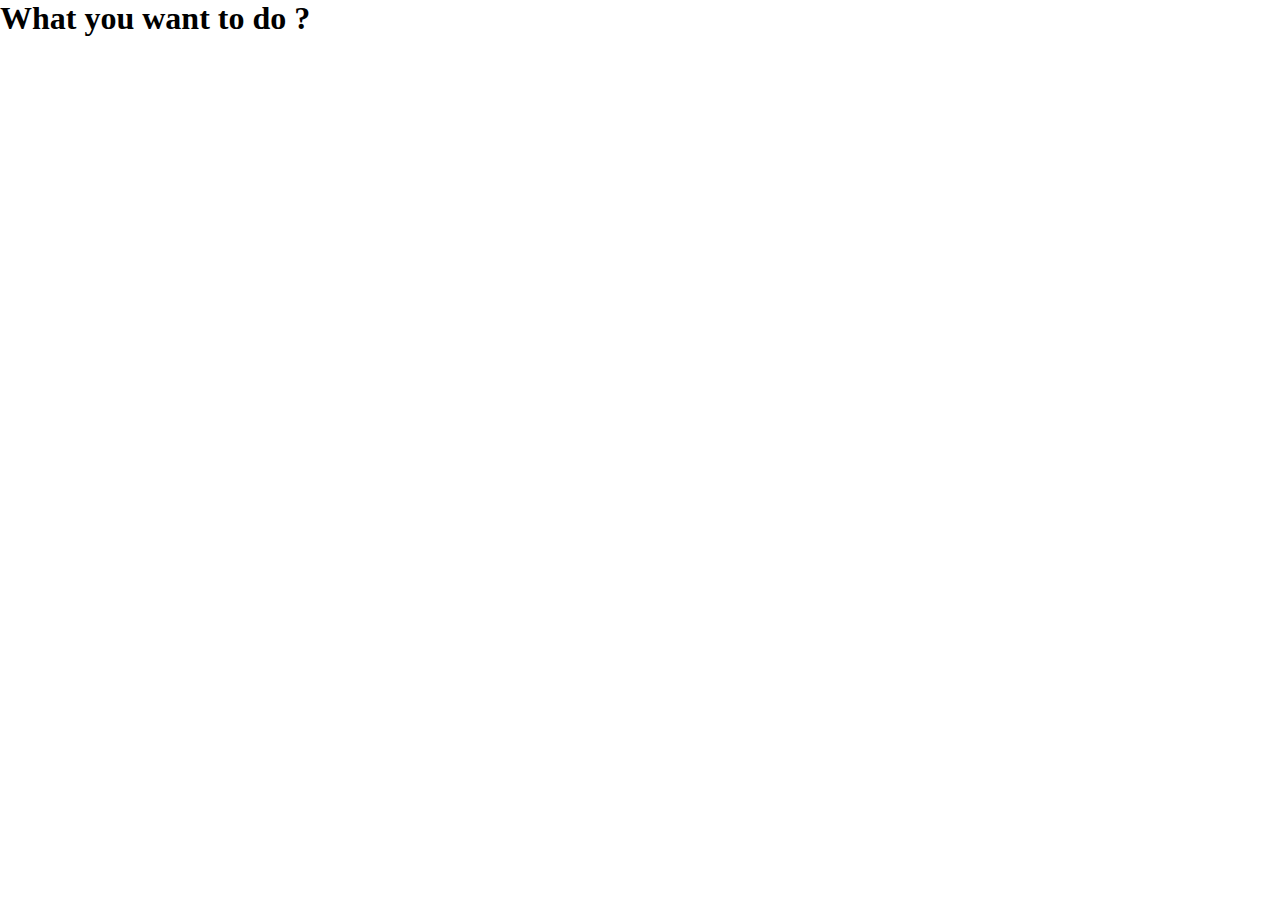
<file: index.html>
<!doctype html>
<html lang="en">
  <head>
    <meta charset="UTF-8" />
    <meta name="viewport" content="width=device-width, initial-scale=1.0" />
    <meta http-equiv="X-UA-Compatible" content="ie=edge" />
    <title>Document</title>
    <link rel="stylesheet" href="style.css">
  </head>
  <body>
    <h1>What you want to do ?</h1>
    <script src="script.js"></script>
  </body>
</html>
</file>
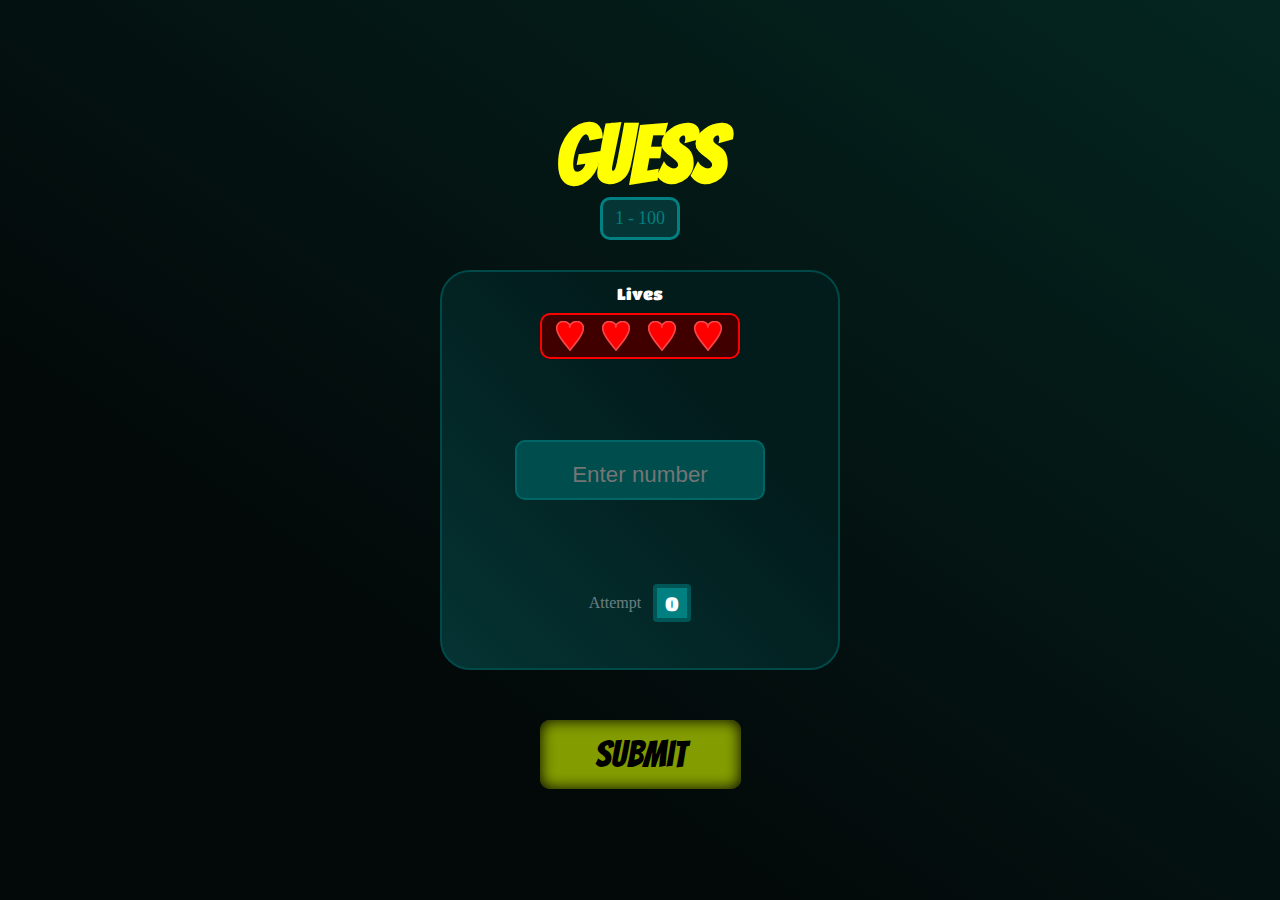
<file: number-gussing/index.html>
<!doctype html>
<html lang="en">
  <head>
    <meta charset="UTF-8" />
    <meta name="viewport" content="width=device-width, initial-scale=1.0" />
    <meta http-equiv="X-UA-Compatible" content="ie=edge" />
    <title>number Gussing</title>
    <link rel="stylesheet" href="style.css" />
  </head>
  <body>
    <div class="parentContainer">
      <h1>Guess</h1>
      <div class="range">
        <p class="lRange">1</p>
        <p>-</p>
        <p class="uRange">100</p>
      </div>
      <div class="container">
        <div class="hearts">
          <span>Lives</span>
          <div class="hearts-row">
            <svg class="left-side-heart-1" viewBox="0 0 281.34 566.84">
              <g transform="matrix(1, 0, 0, 1, 275.95, 442.45)">
                <path
                  d="M-5.66,-312.63 C-5.66,-428.39 -183.52,-483.12 -250.39,-366.97 C-317.26,-250.81 -138.89,-43.14 -5.66,113.34"
                  fill="#ff0000"
                  stroke="none"
                />
              </g></svg
            ><svg class="right-side-heart-1" viewBox="0 0 281.34 566.84">
              <g transform="matrix(1, 0, 0, 1, 275.95, 442.45)">
                <g transform="matrix(-1, 0, 0, 1, -270.56, 0)">
                  <path
                    d="M-5.66,-312.63 C-5.66,-428.39 -183.52,-483.12 -250.39,-366.97 C-317.26,-250.81 -138.89,-43.14 -5.66,113.34"
                    fill="#ff0000"
                    stroke="none"
                  />
                </g>
              </g></svg
            ><svg class="left-side-heart-2" viewBox="0 0 281.34 566.84">
              <g transform="matrix(1, 0, 0, 1, 275.95, 442.45)">
                <path
                  d="M-5.66,-312.63 C-5.66,-428.39 -183.52,-483.12 -250.39,-366.97 C-317.26,-250.81 -138.89,-43.14 -5.66,113.34"
                  fill="#ff0000"
                  stroke="none"
                />
              </g></svg
            ><svg class="right-side-heart-2" viewBox="0 0 281.34 566.84">
              <g transform="matrix(1, 0, 0, 1, 275.95, 442.45)">
                <g transform="matrix(-1, 0, 0, 1, -270.56, 0)">
                  <path
                    d="M-5.66,-312.63 C-5.66,-428.39 -183.52,-483.12 -250.39,-366.97 C-317.26,-250.81 -138.89,-43.14 -5.66,113.34"
                    fill="#ff0000"
                    stroke="none"
                  />
                </g>
              </g></svg
            ><svg class="left-side-heart-3" viewBox="0 0 281.34 566.84">
              <g transform="matrix(1, 0, 0, 1, 275.95, 442.45)">
                <path
                  d="M-5.66,-312.63 C-5.66,-428.39 -183.52,-483.12 -250.39,-366.97 C-317.26,-250.81 -138.89,-43.14 -5.66,113.34"
                  fill="#ff0000"
                  stroke="none"
                />
              </g></svg
            ><svg class="right-side-heart-3" viewBox="0 0 281.34 566.84">
              <g transform="matrix(1, 0, 0, 1, 275.95, 442.45)">
                <g transform="matrix(-1, 0, 0, 1, -270.56, 0)">
                  <path
                    d="M-5.66,-312.63 C-5.66,-428.39 -183.52,-483.12 -250.39,-366.97 C-317.26,-250.81 -138.89,-43.14 -5.66,113.34"
                    fill="#ff0000"
                    stroke="none"
                  />
                </g>
              </g>
            </svg>
            <svg class="left-side-heart-4" viewBox="0 0 281.34 566.84">
              <g transform="matrix(1, 0, 0, 1, 275.95, 442.45)">
                <path
                  d="M-5.66,-312.63 C-5.66,-428.39 -183.52,-483.12 -250.39,-366.97 C-317.26,-250.81 -138.89,-43.14 -5.66,113.34"
                  fill="#ff0000"
                  stroke="none"
                />
              </g></svg
            ><svg class="right-side-heart-4" viewBox="0 0 281.34 566.84">
              <g transform="matrix(1, 0, 0, 1, 275.95, 442.45)">
                <g transform="matrix(-1, 0, 0, 1, -270.56, 0)">
                  <path
                    d="M-5.66,-312.63 C-5.66,-428.39 -183.52,-483.12 -250.39,-366.97 C-317.26,-250.81 -138.89,-43.14 -5.66,113.34"
                    fill="#ff0000"
                    stroke="none"
                  />
                </g>
              </g>
            </svg>
          </div>
        </div>
        <p class="hint">Too High!</p>
        <input
          type="text"
          placeholder="Enter number"
          class="input"
          inputmode="numeric"
        />
        <div class="attempts">
          <p class="attempt">attempt</p>
          <div class="attemptsInducator">0</div>
        </div>
      </div>
      <button class="submit">submit</button>
    </div>
    <div class="infoCard">
      <p class="message">you Win</p>
      <div class="trophy">🏆</div>

      <svg
        class="prohibitedSvg"
        xmlns="http://www.w3.org/2000/svg"
        xmlns:svg="http://www.w3.org/2000/svg"
        xmlns:xlink="http://www.w3.org/1999/xlink"
        width="80"
        height="80"
        viewBox="0 0 986.44 986.44"
        preserveAspectRatio="xMidYMid meet"
      >
        <g transform="matrix(1, 0, 0, 1, 493.2187194824219, 638.5533447265625)">
          <ellipse
            cx="0"
            cy="-145.33"
            rx="422.17"
            ry="422.17"
            style="
              fill: #00000000;
              stroke: #ff0000;
              stroke-linecap: round;
              stroke-linejoin: round;
              stroke-width: 142.09;
            "
          />
          <line
            transform="matrix(0.7070640325546265, -0.7071495056152344, 0.7071495056152344, 0.7070640325546265, 102.7733154296875, -42.57371520996094)"
            x1="-422.17"
            y1="-145.33"
            x2="422.17"
            y2="-145.33"
            style="
              fill: none;
              stroke: #ff0000;
              stroke-linecap: round;
              stroke-linejoin: round;
              stroke-width: 142.09;
            "
          />
        </g>
      </svg>
  
      <button class="action">Play Again</button>
    </div>
    <script src="script.js"></script>
  </body>
</html>
</file>
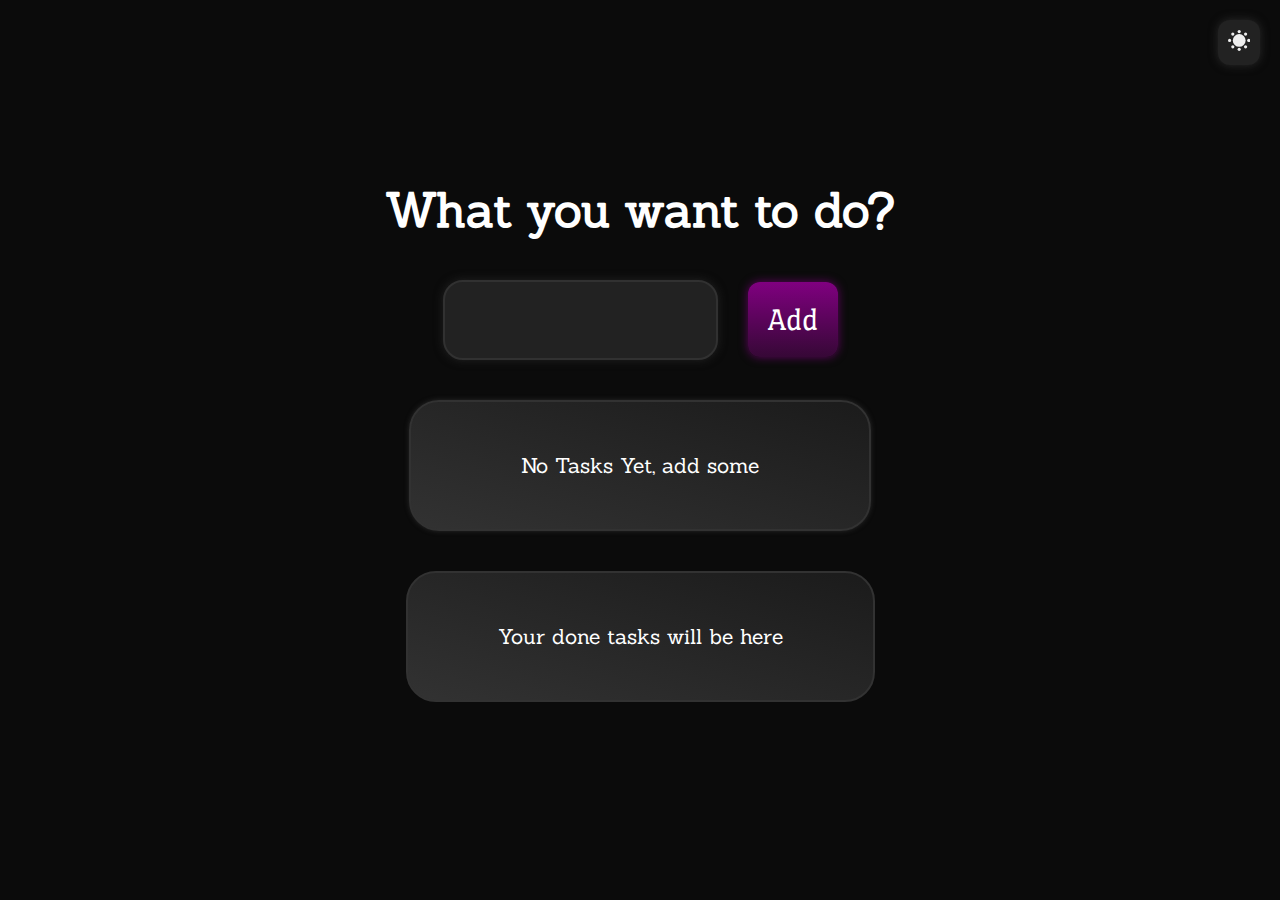
<file: todo-app/index.html>
<!doctype html>
<html lang="en">
  <head>
    <meta charset="UTF-8" />
    <meta name="viewport" content="width=device-width, initial-scale=1.0" />
    <meta http-equiv="X-UA-Compatible" content="ie=edge" />
    <title>Document</title>
    <link rel="stylesheet" href="style.css" />
  </head>
  <body>
    <div class="parentContainer">
      <div class="modeControl">
        <svg
          xmlns="http://www.w3.org/2000/svg"
          xmlns:svg="http://www.w3.org/2000/svg"
          xmlns:xlink="http://www.w3.org/1999/xlink"
          width="22.38"
          height="20.93"
          viewBox="0 0 22.38 20.93"
          preserveAspectRatio="xMidYMid meet"
        >
          <g
            transform="matrix(1, 0, 0, 1, -127.12259674072266, 586.2452392578125)"
          >
            <ellipse
              cx="131.93"
              cy="-582.17"
              rx="1.6"
              ry="1.6"
              style="fill: #efefef"
            />
            <ellipse
              cx="138.32"
              cy="-584.64"
              rx="1.6"
              ry="1.6"
              style="fill: #efefef"
            />
            <ellipse
              cx="138.32"
              cy="-575.78"
              rx="6.39"
              ry="6.39"
              style="fill: #efefef"
            />
            <ellipse
              cx="144.71"
              cy="-582.17"
              rx="1.6"
              ry="1.6"
              style="fill: #efefef"
            />
            <ellipse
              cx="147.9"
              cy="-575.78"
              rx="1.6"
              ry="1.6"
              style="fill: #efefef"
            />
            <ellipse
              cx="144.71"
              cy="-569.39"
              rx="1.6"
              ry="1.6"
              style="fill: #efefef"
            />
            <ellipse
              cx="138.32"
              cy="-566.92"
              rx="1.6"
              ry="1.6"
              style="fill: #efefef"
            />
            <ellipse
              cx="131.93"
              cy="-569.39"
              rx="1.6"
              ry="1.6"
              style="fill: #efefef"
            />
            <ellipse
              cx="128.72"
              cy="-575.78"
              rx="1.6"
              ry="1.6"
              style="fill: #efefef"
            />
          </g>
        </svg>
      </div>
      <h1>What you want to do?</h1>
      <div class="inputAction">
        <input type="text" class="input" />
        <button class="add">Add</button>
      </div>

      <div class="notDone">
        <p class="noTasksMsg">No Tasks Yet, add some</p>
      </div>
      <div class="done">
        <p class="doneTasks">Your done tasks will be here</p>
      </div>
    </div>
    <script src="script.js" defer></script>
  </body>
</html>
</file>
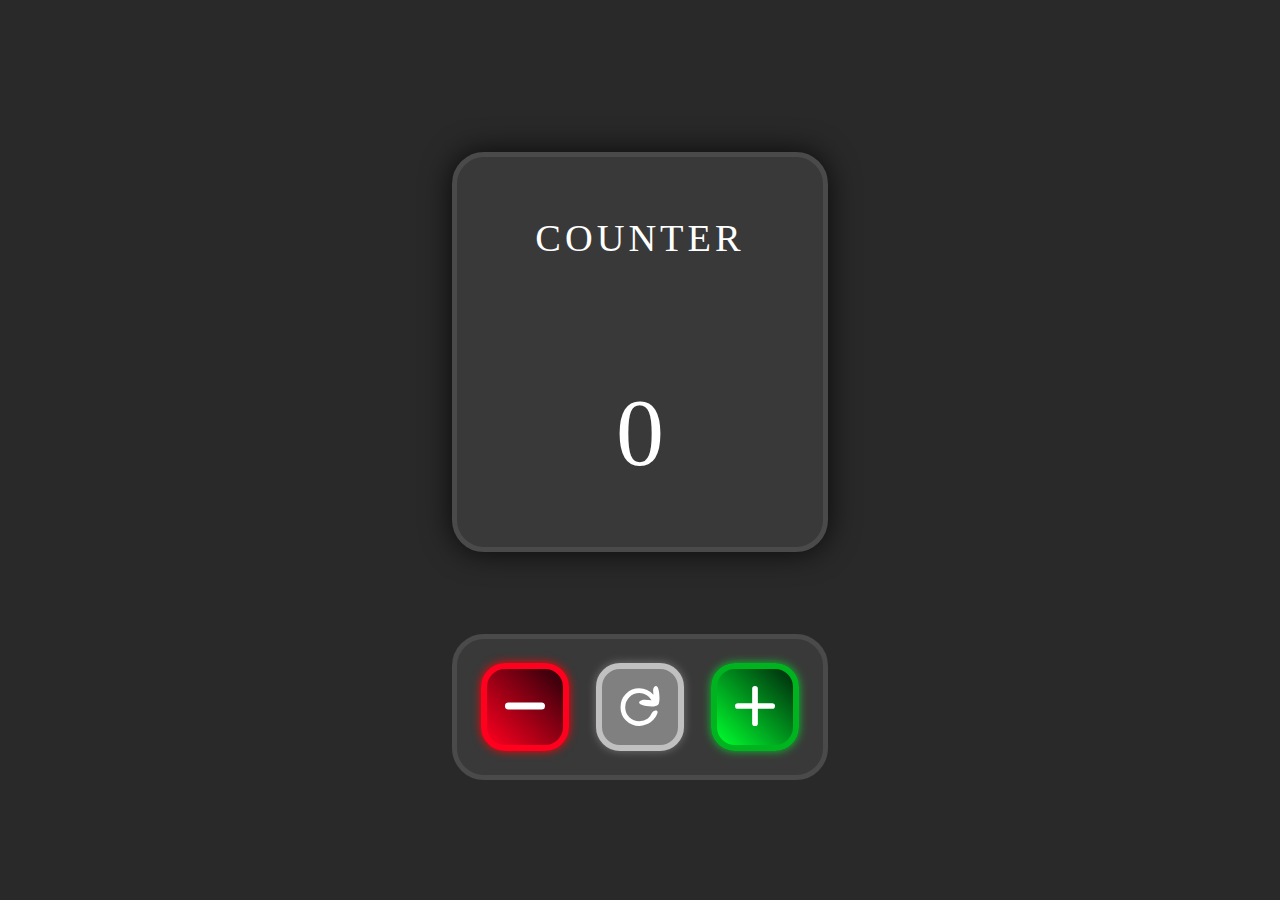
<file: learning-js/counter/index.html>
<!doctype html>
<html lang="en">
  <head>
    <meta charset="UTF-8" />
    <meta name="viewport" content="width=device-width, initial-scale=1.0" />
    <meta http-equiv="X-UA-Compatible" content="ie=edge" />
    <title>Document</title>
    <link rel="stylesheet" href="style.css" />
  </head>
  <body>
    <div class="container">
      <p class="counterTxt">COUNTER</p>
      <p class="number">0</p>
    </div>
    <div class="toolbar">
      <button class="minusBtn">
        <svg
          xmlns="http://www.w3.org/2000/svg"
          xmlns:svg="http://www.w3.org/2000/svg"
          xmlns:xlink="http://www.w3.org/1999/xlink"
          width="21.73"
          height="3.83"
          viewBox="0 0 21.73 3.83"
          preserveAspectRatio="xMidYMid meet"
        >
          <g
            transform="matrix(1, 0, 0, 1, -97.71353912353516, -200.1419677734375)"
          >
            <line
              transform="matrix(1.0000003576278687, 0.0000000012900440715668537, -0.0000000012900440715668537, 1.0000003576278687, -3.2940587997436523, 36.173892974853516)"
              x1="102.92"
              y1="165.89"
              x2="120.82"
              y2="165.89"
              style="
                fill: none;
                stroke: #ffffff;
                stroke-linecap: round;
                stroke-linejoin: round;
                stroke-width: 3.83;
              "
            />
          </g>
        </svg>
      </button>
      <button class="restBtn">
        <svg
          xmlns="http://www.w3.org/2000/svg"
          xmlns:svg="http://www.w3.org/2000/svg"
          xmlns:xlink="http://www.w3.org/1999/xlink"
          width="28.79"
          height="29.55"
          viewBox="0 0 28.79 29.55"
          preserveAspectRatio="xMidYMid meet"
        >
          <path
            d="M13.9,29.55 Q8.08,29.55 4.04,25.51 Q-0,21.47 -0,15.65 Q-0,9.83 4.04,5.79 Q8.08,1.75 13.9,1.75 Q16.9,1.75 19.63,2.99 Q22.37,4.23 24.33,6.53 C24.33,4.93 23.73,3.3 24.33,1.75 C24.92,0.2 26.7,-1.26 27.8,1.75 C28.9,4.76 29.32,12.22 27.8,13.91 C25.88,16.04 18.69,15.18 15.64,13.91 C12.58,12.65 13.66,10.99 15.64,10.44 C17.62,9.88 20.5,10.44 22.94,10.44 Q21.55,8 19.13,6.61 Q16.72,5.22 13.9,5.22 Q9.56,5.22 6.52,8.26 Q3.48,11.31 3.48,15.65 Q3.48,19.99 6.52,23.03 Q9.56,26.07 13.9,26.07 Q17.69,25.76 19.94,24.16 C22.18,22.57 22.46,20.38 23.72,19.12 C24.98,17.87 27.23,17.54 27.37,19.12 C27.5,20.71 25.53,24.21 22.41,26.64 Q19.3,29.06 13.9,29.55 L13.9,29.55 Z"
            fill-rule="evenodd"
            style="fill: #ffffff"
          />
        </svg>
      </button>
      <button class="plusBtn">
        <svg
          xmlns="http://www.w3.org/2000/svg"
          xmlns:svg="http://www.w3.org/2000/svg"
          xmlns:xlink="http://www.w3.org/1999/xlink"
          width="26.89"
          height="26.89"
          viewBox="0 0 26.89 26.89"
          preserveAspectRatio="xMidYMid meet"
        >
          <g
            transform="matrix(1, 0, 0, 1, -95.13496398925781, -188.61447143554688)"
          >
            <line
              transform="matrix(-0.000000007433593740557853, -0.9999999403953552, 0.9999999403953552, -0.000000007433593740557853, -57.30565643310547, 313.9327087402344)"
              x1="100.35"
              y1="165.89"
              x2="123.4"
              y2="165.89"
              style="
                fill: none;
                stroke: #ffffff;
                stroke-linecap: round;
                stroke-linejoin: round;
                stroke-width: 3.83;
              "
            />
            <line
              transform="matrix(1.0000003576278687, 0.0000000012900440715668537, -0.0000000012900440715668537, 1.0000003576278687, -3.294044017791748, 36.173892974853516)"
              x1="100.35"
              y1="165.89"
              x2="123.4"
              y2="165.89"
              style="
                fill: none;
                stroke: #ffffff;
                stroke-linecap: round;
                stroke-linejoin: round;
                stroke-width: 3.83;
              "
            />
          </g>
        </svg>
      </button>
    </div>
    <script src="script.js"></script>
  </body>
</html>
</file>
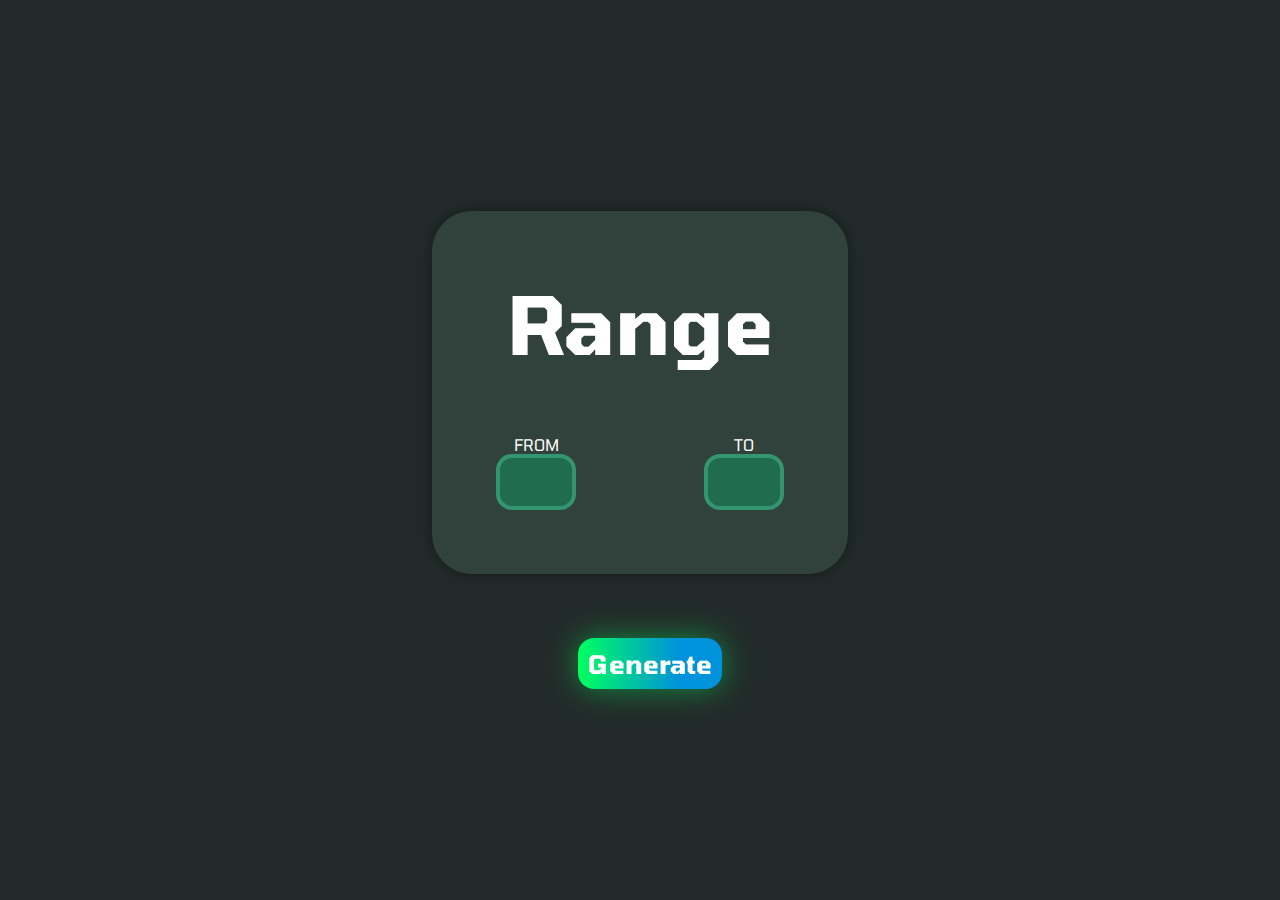
<file: learning-js/random-number-generator/index.html>
<!doctype html>
<html lang="en">
  <head>
    <meta charset="UTF-8" />
    <meta name="viewport" content="width=device-width, initial-scale=1.0" />
    <meta http-equiv="X-UA-Compatible" content="ie=edge" />
    <title>Document</title>
    <link rel="stylesheet" href="style.css" />
    <script src="lottie-player.js"></script>
  </head>
  <body>
    <div class="container">
      <h1>Range</h1>
      <div class="rangeContainer">
        <div class="fromContainer infoContainer">
          <p>FROM</p>
          <input type="number" class="fromNumberContainer numberContainer" />
        </div>
        <div class="toContainer infoContainer">
          <p>TO</p>
          <input type="number" class="toNumberContainer numberContainer" />
        </div>
      </div>

      <h1 class="number"></h1>
    </div>
    <div class="buttonContainer">
      <button class="generateBtn">Generate</button>
      <lottie-player
        id="pressParticle"
        src="animation.json"
        background="transparent"
        speed="1"
        style="width: 300px; height: 300px"
        preload
      >
      </lottie-player>
    </div>

    <script src="script.js"></script>
  </body>
</html>
</file>
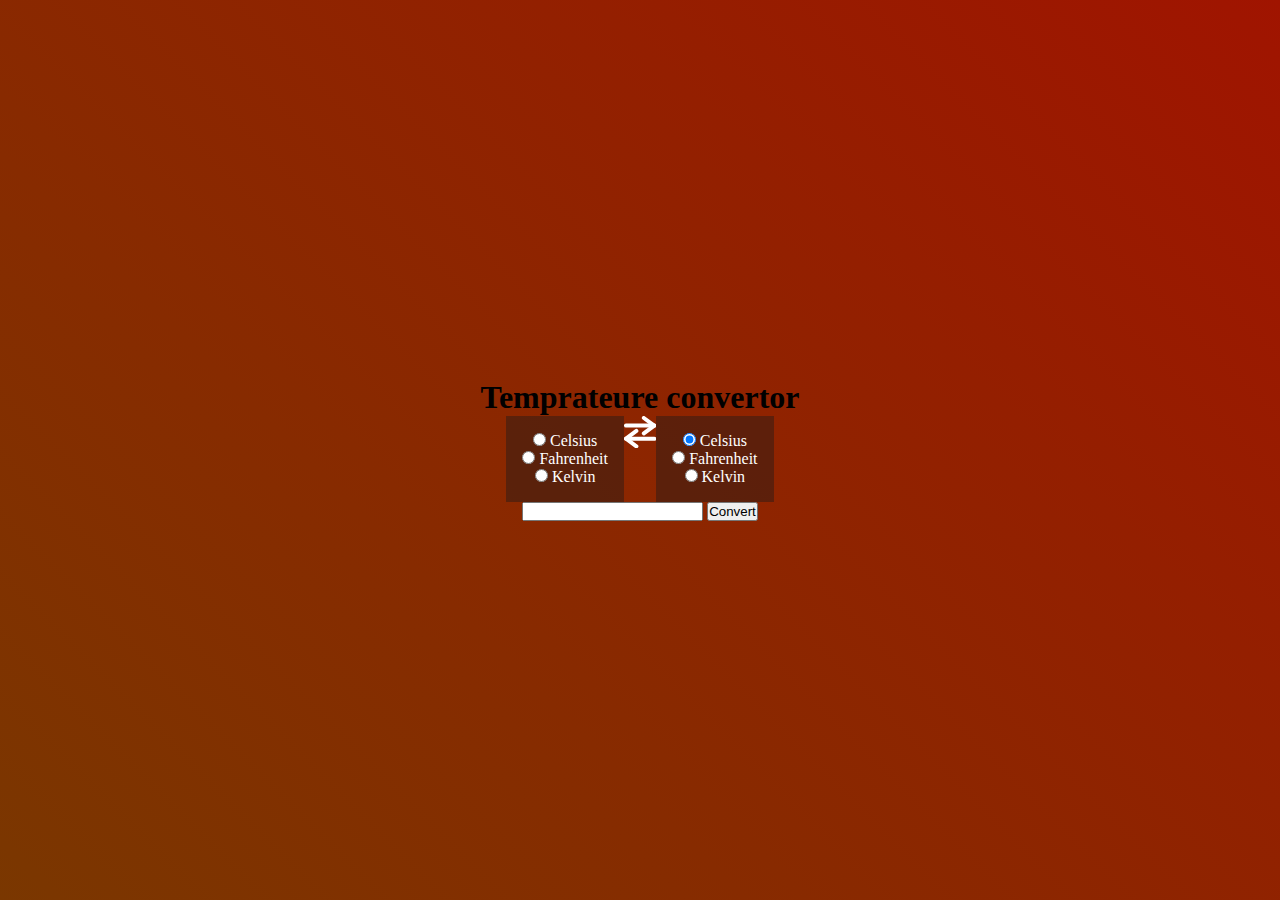
<file: learning-js/temprature-converter/index.html>
<!doctype html>
<html lang="en">
    <head>
        <meta charset="UTF-8" />
        <meta name="viewport" content="width=device-width, initial-scale=1.0" />
        <meta http-equiv="X-UA-Compatible" content="ie=edge" />
        <title>Document</title>
        <link rel="stylesheet" href="style.css" />
    </head>
    <body>
        <h1>Temprateure convertor</h1>
        <div class="scaleSelectorContainer">
        <div class="from">
            <label
                ><input name="scale" value="c" type="radio" checked />
                Celsius</label
            >
            <label
                ><input name="scale" value="f" type="radio" /> Fahrenheit</label
            >
            <label><input name="scale" value="k" type="radio" /> Kelvin</label>
        </div>
        <svg
            xmlns="http://www.w3.org/2000/svg"
            xmlns:svg="http://www.w3.org/2000/svg"
            xmlns:xlink="http://www.w3.org/1999/xlink"
            width="32.26"
            height="32.26"
            viewBox="0 0 16.13 16.13"
            preserveAspectRatio="xMidYMid meet"
        >
            <g
                transform="matrix(1, 0, 0, 1, 631.6712646484375, -93.79901123046875)"
            >
                <g
                    transform="matrix(-0.000000005957557114300016, 1.0000003576278687, -1.0000003576278687, -0.000000005957557114300016, -526.1868896484375, 723.48828125)"
                >
                    <path
                        d="M-628.69,95.56 L-624.92,90.35 L-620.99,95.56"
                        fill-rule="evenodd"
                        style="
                            fill: none;
                            stroke: #ffffff;
                            stroke-linecap: round;
                            stroke-linejoin: round;
                            stroke-width: 2;
                        "
                    />
                    <line
                        transform="matrix(0.00000000547488587798739, -0.9999995827674866, 0.9999995827674866, 0.00000000547488587798739, -718.4472045898438, -526.3439331054688)"
                        x1="-630.83"
                        y1="93.52"
                        x2="-616.7"
                        y2="93.52"
                        style="
                            fill: none;
                            stroke: #ffffff;
                            stroke-linecap: round;
                            stroke-linejoin: round;
                            stroke-width: 2;
                        "
                    />
                </g>
                <g
                    transform="matrix(-0.000000002945206745152973, -1.0000009536743164, 1.0000009536743164, -0.000000002945206745152973, -723.48828125, -519.7582397460938)"
                >
                    <path
                        d="M-628.69,98.02 L-624.92,92.82 L-620.99,98.02"
                        fill-rule="evenodd"
                        style="
                            fill: none;
                            stroke: #ffffff;
                            stroke-linecap: round;
                            stroke-linejoin: round;
                            stroke-width: 2;
                        "
                    />
                    <line
                        transform="matrix(0.00000000547488587798739, -0.9999995827674866, 0.9999995827674866, 0.00000000547488587798739, -718.4472045898438, -526.3439331054688)"
                        x1="-633.29"
                        y1="93.52"
                        x2="-619.16"
                        y2="93.52"
                        style="
                            fill: none;
                            stroke: #ffffff;
                            stroke-linecap: round;
                            stroke-linejoin: round;
                            stroke-width: 2;
                        "
                    />
                </g>
            </g>
        </svg>
        <div class="to">
            <label
                ><input name="scale" value="c" type="radio" checked />
                Celsius</label
            >
            <label
                ><input name="scale" value="f" type="radio" /> Fahrenheit</label
            >
            <label><input name="scale" value="k" type="radio" /> Kelvin</label>
        </div>
</div>
        <div class="container">
            <input type="text" />
            <button id="convertBtn">Convert</button>
        </div>
        <div class="resultContainer">
            <h1></h1>
        </div>
        <script src="script.js"></script>
    </body>
</html>
</file>
<file: style.css>
*{
  padding: 0;
  margin: 0;
  box-sizing: border-box;
}
</file>
<file: number-gussing/style.css>
@import url("https://fonts.googleapis.com/css2?family=Bangers&family=Titan+One&display=swap");
* {
  padding: 0;
  margin: 0;
  box-sizing: border-box;
}
.parentContainer {
  display: flex;
  justify-content: center;
  align-items: center;
  flex-direction: column;
  min-height: 100vh;
  background: linear-gradient(to top right, #030909 30%, #042621);
  animation: 3000ms forwards ease;
}
@keyframes fade {
  0% {
    filter: grayscale(0%);
  }
  100% {
    filter: grayscale(100%);
  }
}
.container {
  display: flex;
  flex-direction: column;
  justify-content: center;
  gap: 30px;
  align-items: center;
  border: red 2px solid;
  height: 400px;
  width: 400px;
  background: linear-gradient(to bottom left, #021b1b 30%, #053333);
  border: solid 2px #014949;
  border-radius: 30px;
  position: relative;
}
h1 {
  font-size: 5rem;
  font-family: Bangers;
  font-weight: 900;
  color: yellow;
}
svg {
  height: 30px !important;
  width: 15px !important;
  display: inline-block;
margin-left: 8px;
  
}
svg path {
  stroke: #f74949 !important;
  stroke-width: 30px !important;
}

svg[class*="right-side"] {
  margin-left: -2px;
  margin-right: 10px;
}
svg:nth-child(even) {
  margin-right: 10px;
}
.range {
  padding: 8px 12px;
  color: teal;
  border: 3px solid teal;
  border-radius: 10px;
  background: #053535;
  font-size: 18px;
  margin-bottom: 30px;
  display: flex;
  gap: 4px;
}
.hearts {
  position: absolute;
  top: 12px;
  left: 50%;
  transform: translateX(-50%);
  display: flex;
  align-items: center;
  font-size: 1rem;
  color: white;
  font-family: "Titan one";
  font-weight: 200;
  gap: 10px;
  flex-direction: column;
}
.hearts-row {
  display: flex;
  gap: 0px;
  min-height: 30px;
  align-items: center;
  animation: 1600ms ease forwards;
  background: #410000; 
  padding: 6px;
  justify-content: center;
  border: red 2px solid;
  border-radius: 10px;
  
}
@keyframes shatter {
  0% {
    scale: 1;
  }
  100% {
    scale: 0;
  }
}

.right-side-heart-3 path {
  animation: forwards 
  400ms  ease-in-out 4;
  transform-origin: center;
  transform-box: fill-box;
}
.left-side-heart-3 path {
  animation: forwards 
  400ms  ease-in-out 4;
  transform-origin: center;
  transform-box: fill-box;
}
.right-side-heart-2 path {
  animation: forwards 
  400ms  ease-in-out 4;
  transform-origin: center;
  transform-box: fill-box;
}
.left-side-heart-2 path {
  animation: forwards 
  400ms  ease-in-out 4;
  transform-origin: center;
  transform-box: fill-box;
}
.right-side-heart-1 path {
  animation: forwards 
  400ms  ease-in-out 4;
  transform-origin: center;
  transform-box: fill-box;
}
.left-side-heart-1 path {
  animation: forwards 
  400ms  ease-in-out 4;
  transform-origin: center;
  transform-box: fill-box;
}
.right-side-heart-4 path {
  animation: forwards 
  400ms  ease-in-out 4;
  transform-origin: center;
  transform-box: fill-box;
  
}
 .left-side-heart-4 path {
  animation: forwards 
  400ms  ease-in-out 4;
  transform-origin: center;
  transform-box: fill-box;
  
}

@keyframes flash {
  100%{
    opacity: 0;
  }
    
    0% {
    transform: translateY(0);
    fill: #ff2d2d;
    stroke: #ff2d2d;
    opacity: 1;
  }
  50% {
    transform: translateY(6px);
    fill: white;
    stroke: white;
    opacity: 0.2;
  }
}

.hint {
  color: red;
  font-size: 2.4rem;
  font-weight: 900;
  font-family: Bangers;
  -webkit-text-stroke: 1px #ff7a7a;
  text-shadow: 0 0 10px red;
  position: absolute;
  top: 100px;
  transition: opacity 200ms ease;
  opacity: 0;
  animation: forwards alternate 7 100ms ease;
}
@keyframes vibrate {
  from {
    transform: translateX(8px);
  }
  to {
    transform: translateX(-8px);
  }
}
input {
  background: #004d4d;
  height: 60px;
  width: 250px;
  border: 2px solid #006565;
  border-radius: 10px;
  text-align: center;
  font-size: 2rem;
  font-family: "titan one";
  color: white;
}
input::placeholder {
  font-size: 1.4rem;
  font-family: arial;
}
.attempts {
  color: white;
  text-transform: capitalize;
  display: flex;
  gap: 12px;

  height: 70px;
  align-items: center;
  justify-content: center;
  position: absolute;
  bottom: 30px;
}
.attempt {
  opacity: 0.4;
}
.attemptsInducator {
  background: teal;
  border: 4px #005656 solid;
  font-family: "Titan one";
  font-size: 1.2rem;
  border-radius: 4px;

  padding: 4px 8px;
}
.submit {
  background: #839d00;
  padding: 15px 55px;
  font-family: Bangers;
  color: black;
  font-size: 2.3rem;
  margin-top: 50px;
  border: none;
  border-radius: 10px;
  box-shadow: inset 0 0 15px;
}
.action {
  padding: 15px 25px;
  background: #b6d907c0;
  font-size: 1.6rem;
  color: black;
  font-family: "Titan one";
  border-radius: 12px;
  border: #d7ff0f 3px solid;
  margin-top: 20px;
  animation: shake 1600ms infinite forwards ease-in-out;
  animation-delay: 1000ms;
}
@keyframes shake {
  0% {
    transform: rotateZ(0deg);
  }
  6% {
    transform: rotateZ(5deg);
  }
  12% {
    transform: rotateZ(-5deg);
  }
  18% {
    transform: rotateZ(5deg);
  }
  24% {
    transform: rotateZ(-5deg);
  }

  30% {
    transform: rotateZ(0deg);
  }
  100% {
    transform: rotateZ(0deg);
  }
}
.infoCard {
  height: 300px;
  width: 400px;
  background: linear-gradient(to top right, #0f5f00 30%, #00d72c);
  display: flex;
  align-items: center;
  justify-content: center;
  position: fixed;
  border-radius: 20px;
  border: 5px solid lime;
  box-shadow: 0 0 8px #00ff0043;
  color: white;
  font-size: 3rem;
  font-family: "Titan one";
  flex-direction: column;
  top: 50%;
  left: 50%;
  transform: translate(-50%, -50%);
  text-transform: uppercase;
  margin-top: 200vh;
  transition: 800ms cubic-bezier(0, 0.86, 0.36, 1.01);
}
.trophy {
  font-size: 5rem;
  margin-top: 30px;

  animation: appear 1000ms forwards ease infinite alternate;
}
@keyframes appear {
  0% {
    scale: 1.3;
  }
  100% {
    scale: 0.8;
  }
}
.message {
  text-align: center;
  width: 20ch;
}
.prohibitedSvg {
  width: 100px !important;
  height: 100px !important;
  animation: infinite 2000ms forwards ease-in-out;
}
@keyframes spin {
  0% {
    transform: rotateZ(0deg);
  }
  25% {
    transform: rotateZ(540deg);
    scale: 1.2;
  }
  50% {
    transform: rotateZ(540deg);
  }
  60% {
    transform: rotateZ(540deg);
  }
  100% {
    transform: rotateZ(540deg);
  }
}
</file>
<file: todo-app/style.css>
@import url("https://fonts.googleapis.com/css2?family=Sanchez:ital@0;1&display=swap");
@import url("https://fonts.googleapis.com/css2?family=Port+Lligat+Slab&display=swap");
* {
  padding: 0;
  margin: 0;
  box-sizing: border-box;
}
.parentContainer {
  display: flex;
  background: #0b0b0b;
  justify-content: center;
  align-items: center;
  min-height: 100vh;
  flex-direction: column;
  color: white;
  gap: 40px;
}
h1 {
  color: white;
  font-size: 3rem;

  font-family: Sanchez;
  text-align: center;
  font-weight: 600;
}

.notDone {
  padding: 50px 110px;
  background: linear-gradient(to top right, #323232, #1b1b1b);
  border-radius: 30px;
  box-shadow: 0 0 5px #292929;
  overflow: hidden;
  display: flex;
  justify-content: center;
  align-items: center;
  flex-direction: column;
  font-size: 1.3rem;
  gap: 20px;
  font-family: Sanchez;
  border: 2px #323232 solid;
}
.done {
  padding: 50px 90px;
  background: linear-gradient(to top right, #323232, #1b1b1b);
  border-radius: 30px;
  box-shadow: 0sol50px #4b4b4b86;
  margin-bottom: 20px;
  display: flex;
  justify-content: center;
  align-items: center;
  flex-direction: column;
  font-size: 1.3rem;
  gap: 20px;
  font-family: Sanchez;
  border: 2px #323232 solid;
}
.input {
  padding: 25px;
  border: solid 2px#313131;
  background: #222;
  border-radius: 20px;
  box-shadow: #222 0 0 10px;
  font-family: "port lligat slab";
  color: white;
  text-align: center;
  font-size: 1.5rem;
}
@keyframes move {
  from {
    transform: translateY(-170px);
    opacity: 0;
  }
  to {
    transform: translateY(0);
    opacity: 1;
  }
}
button {
  padding: 20px;
  color: white;
  background: linear-gradient(purple, #360836);
  box-shadow: 0 0 10px #800080b6;
  border: none;
  margin-left: 30px;
  border-radius: 12px;
  font-size: 2rem;
  font-family: "port lligat slab";
}
.inputAction {
  display: flex;
  align-items: center;
}
.modeControl {
  background: #222;
  padding: 10px;
  border-radius: 12px;
  box-shadow: 0 0 10px #2a2a2a;
  position: absolute;
  top: 20px;
  right: 20px;
}
.taskContainer {
  width: 400px;
  height: 50px;
  background: #434343;
  padding: 30px;
  border-radius: 16px;
  display: flex;

  align-items: center;
  justify-content: space-between;
}
.options svg{
  margin: 0 !important;
  width: 25px !important;
  height: 25px !important;
  
}
</file>
<file: learning-js/counter/style.css>
* {
  padding: 0;
  margin: 0;
  box-sizing: border-box;
}
:root {
  --base-color: #292929;
  --text-color: white;
  --secondary: #393939;
  --border-color: #4a4a4a;
}
body {
  background: var(--base-color);
  display: flex;
  align-items: center;
  justify-content: center;
  min-height: 100vh;
  gap: 50px;
  flex-direction: column;
  overflow: hidden;
  flex-grow: 1;
}
.container {
  display: flex;
  align-items: center;
  justify-content: space-around;
  flex-direction: column;
  color: var(--text-color);
  background: var(--secondary);
  height: 400px;
  margin: 32px;
  width: 376px;
  border-radius: 32px;
  border: 5px solid var(--border-color);
  box-shadow: 0 0 30px #000000cb;
}
.counterTxt {
  letter-spacing: 4px;
  text-transform: uppercase;
  font-size: 2.4rem;
}
.number {
  font-size: 6rem;
}
.toolbar {
  padding: 24px;
  background: var(--secondary);
  border: 5px solid var(--border-color);
  border-radius: 32px;
  width: 376px;
  display: flex;
  justify-content: space-between;
  align-items: center;
}
button {
  width: 88px;
  height: 88px;
  border-radius: 24px;
  transition: 50ms ease-in-out;
}
svg {
  height: 40px;
  width: 40px;
}
.minusBtn {
  background: linear-gradient(45deg, #ff001f, #3d000c 90%);
  border: 6px #ff001f solid;
  box-shadow: 0 0 10px red;
}
.plusBtn {
  background: linear-gradient(45deg, #00ff2e, #003d10 90%);
  border: 6px #00b420 solid;
  box-shadow: 0 0 10px #00ff2eac;
}
.restBtn {
  background: gray;
  border: 6px silver solid;
  box-shadow: 0 0 10px #c0c0c073;
}
button:active {
  scale: 0.9;
}
</file>
<file: learning-js/random-number-generator/style.css>
@import url("https://fonts.googleapis.com/css2?family=Nunito:ital,wght@0,200..1000;1,200..1000&family=Tomorrow:ital,wght@0,100;0,200;0,300;0,400;0,500;0,600;0,700;0,800;0,900;1,100;1,200;1,300;1,400;1,500;1,600;1,700;1,800;1,900&display=swap");
* {
    padding: 0;
    margin: 0;
    box-sizing: border-box;
}
:root {
    --base-color: #222b2a;
    --secondary: #30423b;
}
body {
    display: flex;
    justify-content: center;
    align-items: center;
    flex-direction: column;
    min-height: 100vh;
    background: var(--base-color);
    color: white;
    font-family: Tomorrow;
    gap: 64px;
    flex-grow: 1;
}
.buttonContainer {
    position: relative;
    display: inline-block;
}
#pressParticle {
    position: absolute;
    top: 20%;
    left: 50%;
    pointer-events: none;
    transform: translate(-50%, -50%);
    z-index: 1;
    width: 300px;
    height: 300px;
}
.generateBtn {
    position: relative;
    z-index: 2;
    padding: min(5em, 8%);
    font-size: 1.6rem;
    font-family: Tomorrow;
    border-radius: 16px;
    font-weight: bold;
    color: white;
    border: none;
    background: linear-gradient(to right, #00ff5e, #0092da 70%);
    box-shadow: 0 0 30px #00ff5e74;
    transition: 150ms ease-in;
}
.rangeContainer {
    display: flex;
    gap: 128px;
}
.container {
    gap: min(64px, 20vw);
    padding: min(4em, 8%);
    background: var(--secondary);
    display: flex;
    justify-content: center;
    align-items: center;
    flex-direction: column;

    border-radius: 40px;
    box-shadow: 0 0 15px #00000061;
}
h1 {
    font-size: clamp(3.6rem, calc(7vw + 1rem), 5rem);
}
.numberContainer {
    height: 56px;
    width: 80px;
    padding: 16px;
    background: #1f6c4f;
    border: 4px solid #339671;
    border-radius: 16px;
    text-align: center;
    color: white;
    font-family: Tomorrow;
    font-size: 1.2rem;
}
.infoContainer {
    display: flex;
    justify-content: center;
    align-items: center;
    flex-direction: column;
}
.number {
    background: #1f6c4f;
    padding: min(16px, 10%);
    border-radius: 16px;
    box-shadow: 0 0 15px #00000061;
    display: none;
    font-size: 2.4rem;
}
.generateBtn:active {
    scale: 0.8;
}
</file>
<file: learning-js/temprature-converter/style.css>
* {
    padding: 0;
    margin: 0;
    box-sizing: border-box;
}
body {
    background: linear-gradient(45deg, #7a3700, #a01400);
    display: flex;
    min-height: 100vh;
    flex-direction: column;
    align-items: center;
    justify-content: center;
}
.from,
.to {
    padding: 16px;
    background: #1919196d;
    display: flex;
    flex-direction: column;
    align-items: center;
    color: white;
    
}
.scaleSelectorContainer {
    display: flex;
}
</file>
